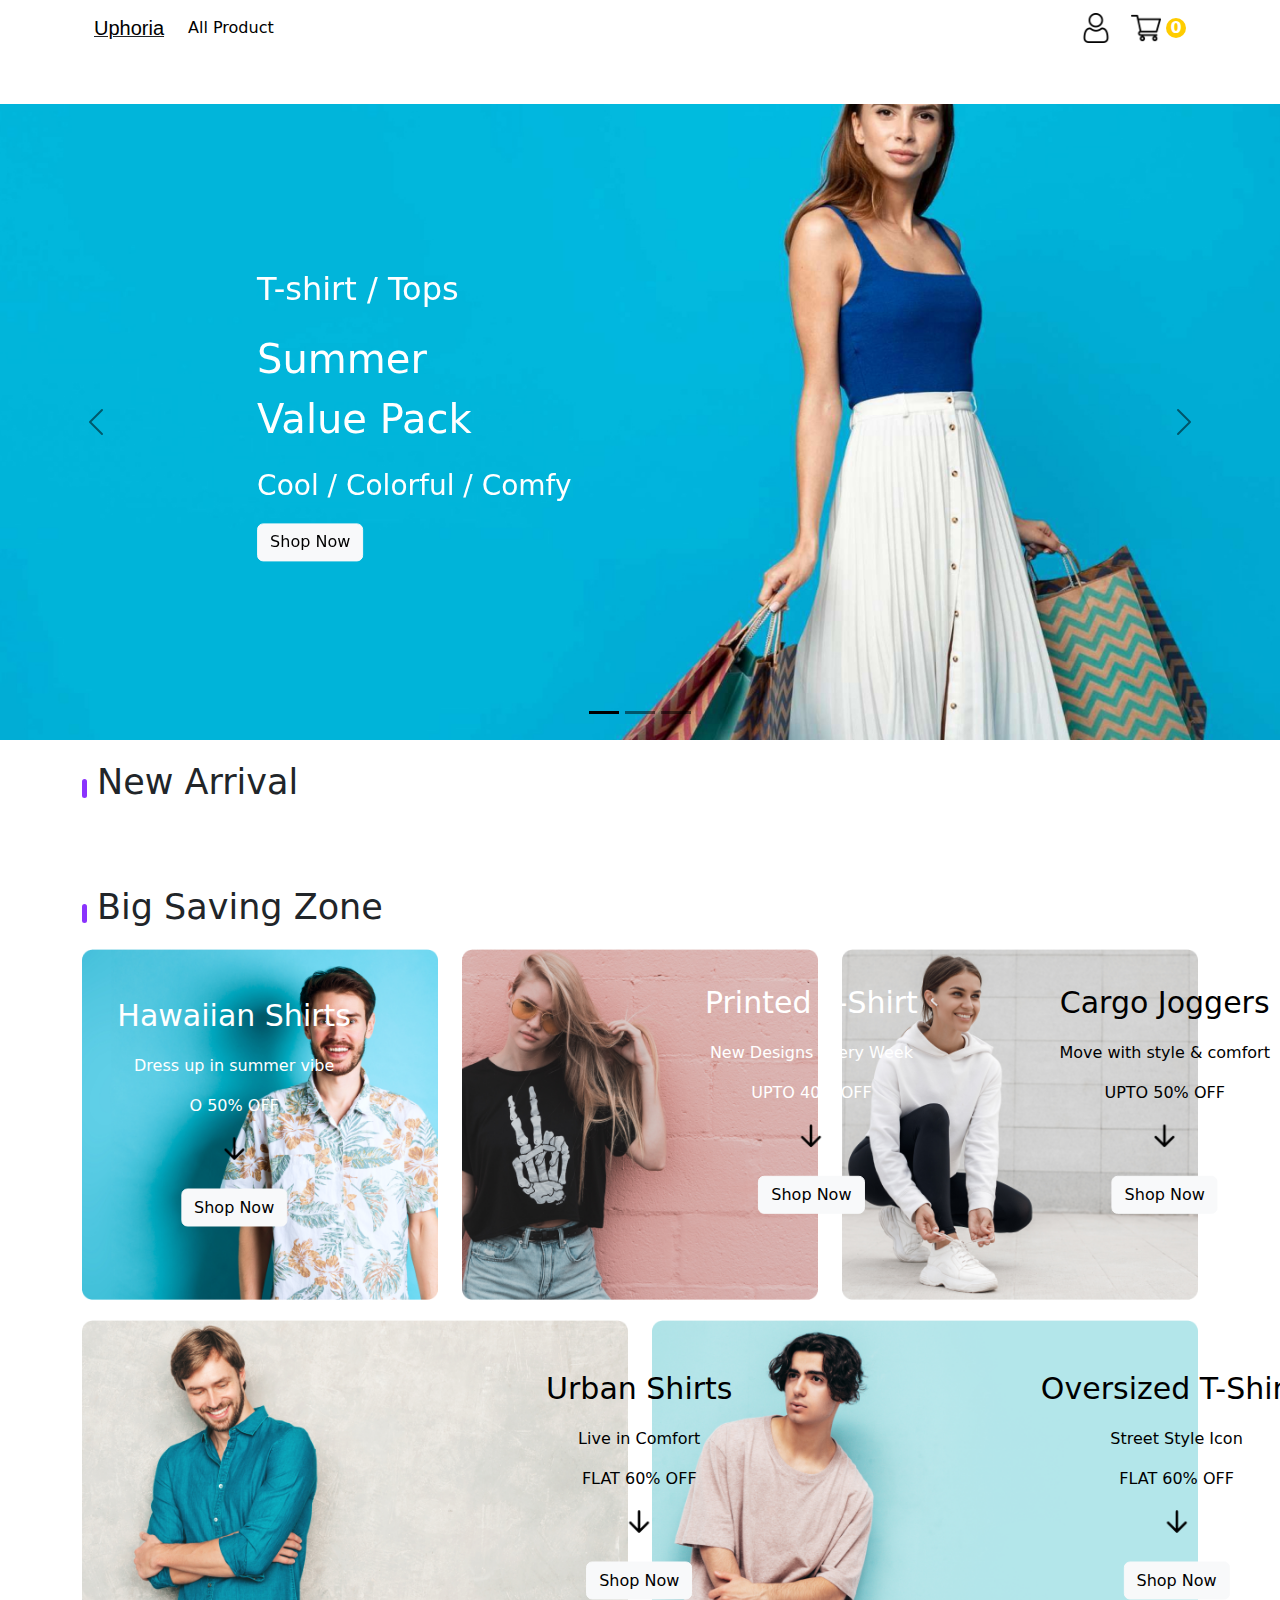
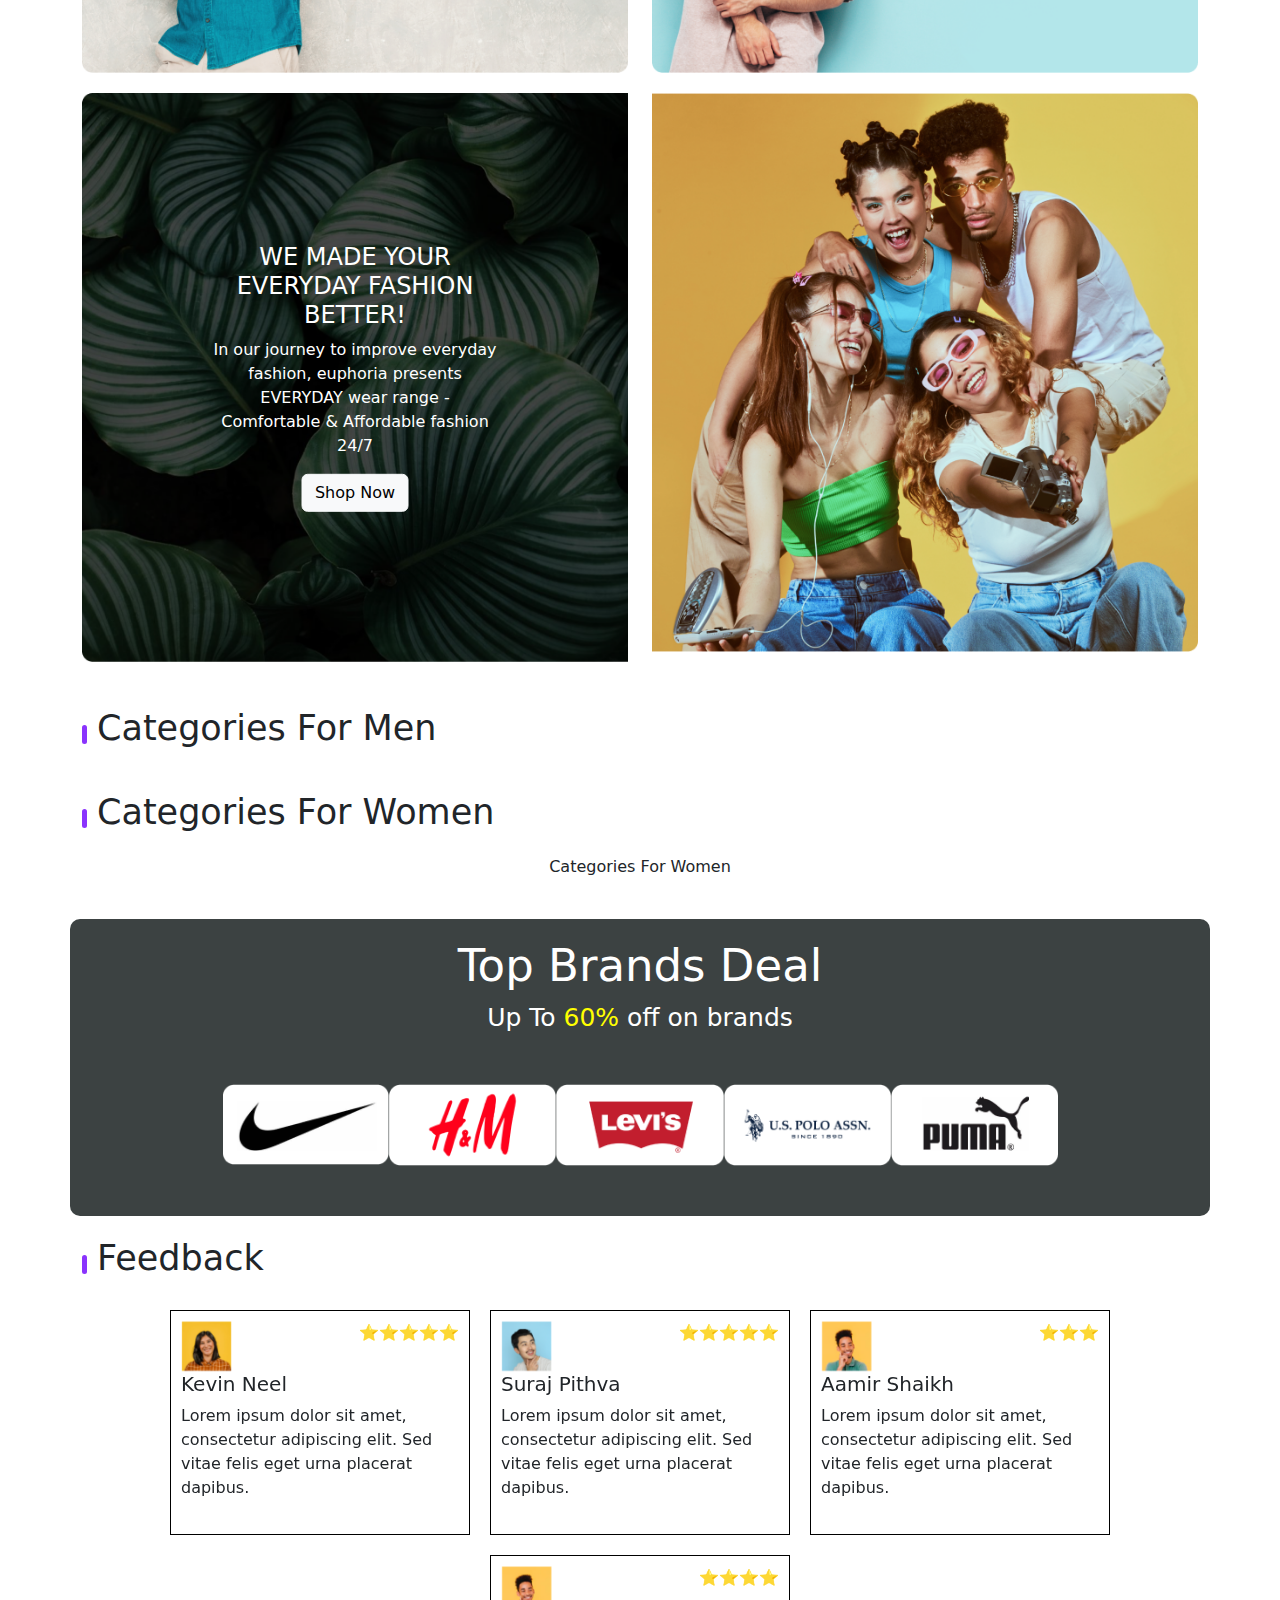
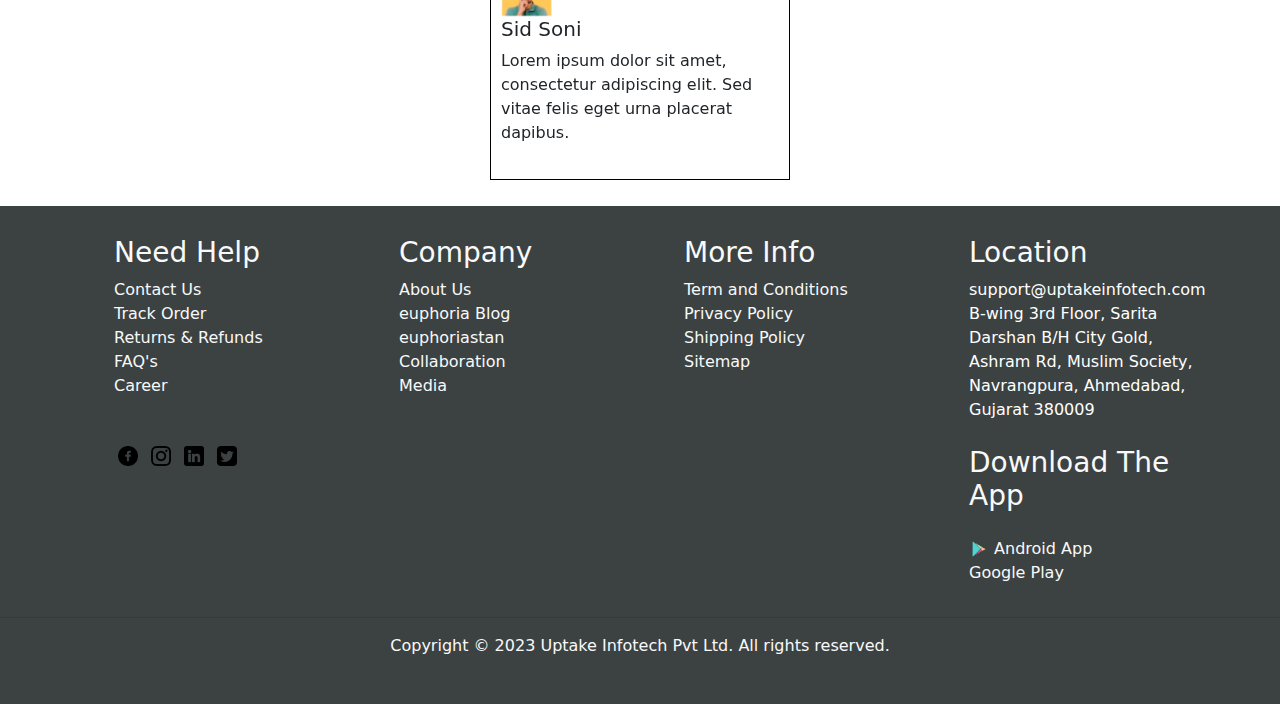
<file: index.html>
<!DOCTYPE html>
<html lang="en">
  <head>
    <meta charset="UTF-8" />
    <meta name="viewport" content="width=device-width, initial-scale=1.0" />
    <title>Uphoria</title>
    <link rel="stylesheet" href="./style.css" />
    <link
      href="https://cdn.jsdelivr.net/npm/bootstrap@5.3.3/dist/css/bootstrap.min.css"
      rel="stylesheet"
    />
    <link rel="preconnect" href="https://fonts.googleapis.com" />
    <link rel="preconnect" href="https://fonts.gstatic.com" crossorigin />
    <link
      href="https://fonts.googleapis.com/css2?family=Euphoria+Script&display=swap"
      rel="stylesheet"
    />
    <link
      rel="stylesheet"
      href="https://cdnjs.cloudflare.com/ajax/libs/OwlCarousel2/2.3.4/assets/owl.carousel.min.css"
      integrity="sha512-tS3S5qG0BlhnQROyJXvNjeEM4UpMXHrQfTGmbQ1gKmelCxlSEBUaxhRBj/EFTzpbP4RVSrpEikbmdJobCvhE3g=="
      crossorigin="anonymous"
      referrerpolicy="no-referrer"
    />
    <link
      rel="stylesheet"
      href="https://cdnjs.cloudflare.com/ajax/libs/OwlCarousel2/2.3.4/assets/owl.theme.default.min.css"
      integrity="sha512-sMXtMNL1zRzolHYKEujM2AqCLUR9F2C4/05cdbxjjLSRvMQIciEPCQZo++nk7go3BtSuK9kfa/s+a4f4i5pLkw=="
      crossorigin="anonymous"
      referrerpolicy="no-referrer"
    />
  </head>

  <body>
    <!--  nav-bar  -->
    <div class="container">
      <nav class="navbar navbar-expand-lg navbar-light">
        <div class="container-fluid">
          <u><a class="navbar-brand nav-bar" href="./index.html">Uphoria</a></u>
          <button
            class="navbar-toggler"
            type="button"
            data-bs-toggle="collapse"
            data-bs-target="#navbarSupportedContent"
            aria-controls="navbarSupportedContent"
            aria-expanded="false"
            aria-label="Toggle navigation"
          >
            <span class="navbar-toggler-icon"></span>
          </button>
          <div class="collapse navbar-collapse" id="navbarSupportedContent">
            <ul class="navbar-nav me-auto mb-2 mb-lg-0" id="categoryList2">
              <form method="GET" action="./allProduct.html">
                <li class="nav-item navcategory">
                  <a
                    class="nav-link active navHover"
                    aria-current="page"
                    href="./allProduct.html"
                    >All Product</a
                  >
                </li>
              </form>
            </ul>
            <div class="d-flex">
              <a href="">
                <img
                  src="./assest/userProfile.png"
                  alt=""
                  height="30px"
                  width="30px"
                  class="nav-img"
                />
              </a>
              <a href="./add-to-cart.html">
                <img
                  src="./assest/addToCart.png"
                  alt=""
                  srcset=""
                  height="30px"
                  width="30px"
                  class="nav-img"
                />
              </a>
              <span class="count__item"></span>
            </div>
          </div>
        </div>
      </nav>
    </div>

    <!-- Code for Slide-bar-->
    <div
      id="carouselExampleDark"
      class="carousel carousel-dark slide mt-5"
      data-bs-ride="carousel"
    >
      <div class="carousel-indicators car-slide">
        <button
          type="button"
          data-bs-target="#carouselExampleDark"
          data-bs-slide-to="0"
          class="active"
          aria-current="true"
          aria-label="Slide 1"
        ></button>
        <button
          type="button"
          data-bs-target="#carouselExampleDark"
          data-bs-slide-to="1"
          aria-label="Slide 2"
        ></button>
        <button
          type="button"
          data-bs-target="#carouselExampleDark"
          data-bs-slide-to="2"
          aria-label="Slide 3"
        ></button>
      </div>
      <div class="carousel-inner">
        <div class="carousel-item active carouselImg" data-bs-interval="10000">
          <img src="./assest/slidebar.jpg" class="d-block w-100" alt="..." />
          <div class="carouselText text-center text-md-start">
            <p class="fs-2 fs-md-4 carouselPOne">T-shirt / Tops</p>
            <p class="fs-1 fs-md-2 carouselPTwo">
              Summer <br />
              Value Pack
            </p>
            <p class="fs-3 fs-md-4 carouselPThree">Cool / Colorful / Comfy</p>
            <a href="./allProduct.html">
              <button type="button" class="btn btn-light">Shop Now</button>
            </a>
          </div>
          <div class="carousel-caption d-none d-md-block"></div>
        </div>
        <div class="carousel-item active carouselImg" data-bs-interval="10000">
          <img src="./assest/slidebar.jpg" class="d-block w-100" alt="..." />
          <div class="carouselText text-center text-md-start">
            <p class="fs-2 fs-md-4">T-shirt / Tops</p>
            <p class="fs-1 fs-md-2">
              Summer <br />
              Value Pack
            </p>
            <p class="fs-3 fs-md-4">Cool / Colorful / Comfy</p>
            <a href="./allProduct.html">
              <button type="button" class="btn btn-light">Shop Now</button>
            </a>
          </div>
          <div class="carousel-caption d-none d-md-block"></div>
        </div>
        <div class="carousel-item active carouselImg" data-bs-interval="10000">
          <img src="./assest/slidebar.jpg" class="d-block w-100" alt="..." />
          <div class="carouselText text-center text-md-start">
            <p class="fs-2 fs-md-4">T-shirt / Tops</p>
            <p class="fs-1 fs-md-2">
              Summer <br />
              Value Pack
            </p>
            <p class="fs-3 fs-md-4">Cool / Colorful / Comfy</p>
            <a href="./allProduct.html">
              <button type="button" class="btn btn-light">Shop Now</button>
            </a>
          </div>
          <div class="carousel-caption d-none d-md-block"></div>
        </div>
        <!-- Add similar adjustments for other carousel items -->
      </div>
      <button
        class="carousel-control-prev"
        type="button"
        data-bs-target="#carouselExampleDark"
        data-bs-slide="prev"
      >
        <span class="carousel-control-prev-icon" aria-hidden="true"></span>
        <span class="visually-hidden">Previous</span>
      </button>
      <button
        class="carousel-control-next"
        type="button"
        data-bs-target="#carouselExampleDark"
        data-bs-slide="next"
      >
        <span class="carousel-control-next-icon" aria-hidden="true"></span>
        <span class="visually-hidden">Next</span>
      </button>
    </div>

    <!-- New Arrival Product  -->

    <div class="container newArrivalPro my-3">
      <span class="verticalLine"></span>
      <span class="headingVL">New Arrival</span>
    </div>

    <div class="container">
      <div class="row justify-content-center products"></div>
    </div>
    <!--  -->
    <div class="container newArrivalPro my-3">
      <span class="verticalLine"></span>
      <span class="headingVL">Big Saving Zone</span>
    </div>

    <!-- Big Saving Zone -->
    <div class="container custom-spacing">
      <div class="row">
        <div class="col-md-4 text-center">
          <img src="./assest/bigSav3.png" alt="" class="img-fluid" />
          <div class="bigsavingzone">
            <p class="big__saving">Hawaiian Shirts</p>
            <p>Dress up in summer vibe</p>
            <p><UPT></UPT>O 50% OFF</p>
            <img
              src="./assest/arrow-down.png"
              alt=""
              height="30px"
              width="30px"
            />
            <div class="btn__bigsave">
              <a href="./allProduct.html">
                <button type="button" class="btn btn-light">Shop Now</button></a
              >
            </div>
          </div>
        </div>
        <div class="col-md-4 text-center">
          <img src="./assest/bigSav1.png" alt="" class="img-fluid" />
          <div class="bigsavingzoneone">
            <p class="big__saving">Printed T-Shirt</p>
            <p>New Designs Every Week</p>
            <p>UPTO 40% OFF</p>
            <img
              src="./assest/arrow-down.png"
              alt=""
              height="30px"
              width="30px"
            />
            <div class="btn__bigsave">
              <a href="./allProduct.html"
                ><button type="button" class="btn btn-light">
                  Shop Now
                </button></a
              >
            </div>
          </div>
        </div>
        <div class="col-md-4 text-center">
          <img src="./assest/bigSav2.png" alt="" class="img-fluid" />
          <div class="bigsavingzonetwo">
            <p class="big__saving">Cargo Joggers</p>
            <p>Move with style & comfort</p>
            <p>UPTO 50% OFF</p>
            <img
              src="./assest/arrow-down.png"
              alt=""
              height="30px"
              width="30px"
            />
            <div class="btn__bigsave">
              <a href="./allProduct.html"
                ><button type="button" class="btn btn-light">
                  Shop Now
                </button></a
              >
            </div>
          </div>
        </div>
      </div>
    </div>

    <!-- Second section with two images -->
    <div class="container custom-spacing">
      <div class="row">
        <div class="col-lg-6 text-center">
          <img src="./assest/Bigsav4.png" alt="" class="img-fluid" />
          <div class="bigsavingzonethree">
            <p class="big__saving">Urban Shirts</p>
            <p>Live in Comfort</p>
            <p>FLAT 60% OFF</p>
            <img
              src="./assest/arrow-down.png"
              alt=""
              height="30px"
              width="30px"
            />
            <div class="btn__bigsave">
              <button type="button" class="btn btn-light">Shop Now</button>
            </div>
          </div>
        </div>
        <div class="col-lg-6 text-center">
          <img src="./assest/BigSav5.png" alt="" class="img-fluid" />
          <div class="bigsavingzonefour">
            <p class="big__saving">Oversized T-Shirts</p>
            <p>Street Style Icon</p>
            <p>FLAT 60% OFF</p>
            <img
              src="./assest/arrow-down.png"
              alt=""
              height="30px"
              width="30px"
            />
            <div class="btn__bigsave">
              <button type="button" class="btn btn-light">Shop Now</button>
            </div>
          </div>
        </div>
      </div>
    </div>

    <!-- Third section with banner cards -->
    <div class="container custom-spacing">
      <div class="row">
        <div class="col-lg-6 banner-card">
          <img
            src="./assest/unsplash_bBiuSdck8tU.png"
            class="img-fluid"
            alt="Fashion Image"
          />
          <div class="banner-text">
            <h4>WE MADE YOUR EVERYDAY FASHION BETTER!</h4>
            <p>
              In our journey to improve everyday fashion, euphoria presents
              EVERYDAY wear range - Comfortable & Affordable fashion 24/7
            </p>
            <a href="./allProduct.html">
              <button type="button" class="btn btn-light">Shop Now</button>
            </a>
          </div>
        </div>
        <div class="col-lg-6 banner-card">
          <img
            src="./assest/Rectangle.png"
            class="img-fluid"
            alt="Placeholder Image"
          />
        </div>
      </div>
    </div>
    <!-- categories for men -->
    <div class="container vls my-3">
      <span class="verticalLine"></span>
      <span class="headingVL">Categories For Men</span>
    </div>

    <div class="container">
      <div class="row justify-content-center allMensProduct"></div>
    </div>

    <!--  -->

    <!-- categories for women -->
    <div class="container vls my-3">
      <span class="verticalLine"></span>
      <span class="headingVL">Categories For Women</span>
    </div>

    <div class="container vls">
      <div class="row justify-content-center allWomenProduct">
        Categories For Women
      </div>
    </div>

    <!--  -->
    <div class="container topBrands">
      <h1>
        Top Brands Deal
        <p>Up To <span style="color: yellow">60%</span> off on brands</p>
      </h1>
      <div class="imgCenter">
        <img src="./assest/Group 43.png" alt="" />
        <img src="./assest/Group 44.png" alt="" />
        <img src="./assest/Group 45.png" alt="" />
        <img src="./assest/Group 46.png" alt="" />
        <img src="./assest/Group 47.png" alt="" />
      </div>
    </div>

    <!--  -->

    <!-- feed-back-->
    <div class="container vls my-3">
      <span class="verticalLine"></span>
      <span class="headingVL">Feedback</span>
    </div>

    <!-- user-feedback  -->

    <div class="container my-3">
      <div class="owl-curousel owl-theme">
        <div class="carousel-inner">
          <div class="carousel-item active">
            <div class="d-flex flex-wrap justify-content-center">
              <div class="feedback-item item">
                <img
                  src="./assest/feedaback1.png"
                  class="h-25"
                  alt="Feedback 1"
                />
                <div class="float-end">
                  <span class="star-rating">⭐⭐⭐⭐⭐</span>
                </div>
                <h5>Kevin Neel</h5>
                <p>
                  Lorem ipsum dolor sit amet, consectetur adipiscing elit. Sed
                  vitae felis eget urna placerat dapibus.
                </p>
              </div>
              <!-- Add more feedback items here -->
              <div class="feedback-item item">
                <img
                  src="./assest/feedback2.png"
                  class="h-25"
                  alt="Feedback 1"
                />
                <div class="float-end">
                  <span class="star-rating">⭐⭐⭐⭐⭐</span>
                </div>
                <h5>Suraj Pithva</h5>

                <p>
                  Lorem ipsum dolor sit amet, consectetur adipiscing elit. Sed
                  vitae felis eget urna placerat dapibus.
                </p>
              </div>
              <div class="feedback-item item">
                <img
                  src="./assest/feedback3.png"
                  class="h-25"
                  alt="Feedback 1"
                />
                <div class="float-end">
                  <span class="star-rating">⭐⭐⭐</span>
                </div>
                <h5>Aamir Shaikh</h5>
                <p>
                  Lorem ipsum dolor sit amet, consectetur adipiscing elit. Sed
                  vitae felis eget urna placerat dapibus.
                </p>
              </div>
              <div class="feedback-item item">
                <img
                  src="./assest/feedback3.png"
                  class="h-25"
                  alt="Feedback 1"
                />
                <div class="float-end">
                  <span class="star-rating">⭐⭐⭐⭐</span>
                </div>
                <h5>Sid Soni</h5>
                <p>
                  Lorem ipsum dolor sit amet, consectetur adipiscing elit. Sed
                  vitae felis eget urna placerat dapibus.
                </p>
              </div>
            </div>
          </div>
        </div>
      </div>
    </div>

    <!--  -->
    <div class="loader"></div>
    <!--  -->

    <div class="footerColor">
      <div class="container">
        <div class="row text-light">
          <div class="col-md-3">
            <ul class="footerUL">
              <li><h3>Need Help</h3></li>
              <li>Contact Us</li>
              <li>Track Order</li>
              <li>Returns & Refunds</li>
              <li>FAQ's</li>
              <li>Career</li>
              <li>
                <a href="https://www.facebook.com/" target="_blank"
                  ><img src="./assest/facebook.png" alt="" class="my-5 mx-1"
                /></a>
                <a href="https://www.instagram.com/" target="_blank"
                  ><img src="./assest/instagram.png" alt="" class="mx-1"
                /></a>
                <a href="https://www.linkedin.com/feed/" target="_blank"
                  ><img src="./assest/linkedin.png" alt="" class="mx-1"
                /></a>
                <a href="https://twitter.com/?lang=en" target="_blank"
                  ><img src="./assest/twitter-sign.png" alt="" class="mx-1"
                /></a>
              </li>
            </ul>
          </div>
          <div class="col-md-3">
            <ul class="footerUL">
              <li><h3>Company</h3></li>
              <li>About Us</li>
              <li>euphoria Blog</li>
              <li>euphoriastan</li>
              <li>Collaboration</li>
              <li>Media</li>
            </ul>
          </div>
          <div class="col-md-3">
            <ul class="footerUL">
              <li><h3>More Info</h3></li>
              <li>Term and Conditions</li>
              <li>Privacy Policy</li>
              <li>Shipping Policy</li>
              <li>Sitemap</li>
            </ul>
          </div>
          <div class="col-md-3">
            <ul class="footerUL">
              <li><h3>Location</h3></li>
              <li>
                <a href="mailto:surajpithva5101@gmail.com" class="footerMail"
                  >support@uptakeinfotech.com</a
                >
              </li>
              <a
                href="https://maps.app.goo.gl/T9YAnBmUryuS43EF6"
                class="footerLocation"
                target="_blank"
                ><li>
                  B-wing 3rd Floor, Sarita Darshan B/H City Gold, Ashram Rd,
                  Muslim Society, Navrangpura, Ahmedabad, Gujarat 380009
                </li></a
              >
              <li class="h3 my-4">Download The App</li>
              <li>
                <img src="./assest/androidLOGO.png" alt="" />
                <span class="h6"
                  >Android App <br />
                  Google Play</span
                >
              </li>
            </ul>
          </div>
        </div>
      </div>
      <hr />
      <p class="text-center text-light">
        Copyright © 2023 Uptake Infotech Pvt Ltd. All rights reserved.
      </p>
    </div>

    <!--  -->
  </body>
  <script src="https://cdn.jsdelivr.net/npm/bootstrap@5.3.3/dist/js/bootstrap.bundle.min.js"></script>
  <script
    src="https://cdnjs.cloudflare.com/ajax/libs/jquery/3.7.1/jquery.min.js"
    integrity="sha512-v2CJ7UaYy4JwqLDIrZUI/4hqeoQieOmAZNXBeQyjo21dadnwR+8ZaIJVT8EE2iyI61OV8e6M8PP2/4hpQINQ/g=="
    crossorigin="anonymous"
    referrerpolicy="no-referrer"
  ></script>
  <script
    src="https://cdnjs.cloudflare.com/ajax/libs/OwlCarousel2/2.3.4/owl.carousel.min.js"
    integrity="sha512-bPs7Ae6pVvhOSiIcyUClR7/q2OAsRiovw4vAkX+zJbw3ShAeeqezq50RIIcIURq7Oa20rW2n2q+fyXBNcU9lrw=="
    crossorigin="anonymous"
    referrerpolicy="no-referrer"
  ></script>
  <script>
    $(".owl-carousel").owlCarousel({
      loop: true,
      margin: 10,
      nav: true,
      responsive: {
        0: { items: 1 },
        600: { items: 3 },
        1000: { items: 5 },
      },
    });
  </script>
  <script src="./script.js"></script>
  <script src="./add-to-cart.js"></script>
</html>
</file>
<file: style.css>
/* Package for Euphoria */
.euphoria-script-regular {
    font-family: "Euphoria Script", cursive;
    font-weight: 400;
    font-style: normal;
}

/* nav-bar style code */
.nav-bar {
    font-family: "Inter", sans-serif;
    font-size: 24px;
    font-weight: 500;
    line-height: 30px;
    text-align: left;
}

.nav-img {
    margin-right: 20px;
}

/* count item in header */
.count__item {
    margin-top: 5px;
    margin-left: -15px;
    width: 20px;
    height: 20px;
    border-radius: 50%;
    background-color: #ffcc00;
    display: flex;
    justify-content: center;
    align-items: center;
    color: white;
    font-size: 20 px;
    font-weight: bold;
}

/* carousel style code */

.carousel-item img {
    height: auto;
    object-fit: cover;
}

.carouselText {
    font-weight: lighter;
    color: white;
    position: absolute;
    top: 30%;
    left: 25%;
    transform: translate(-20%, -10%);
    text-align: left;
}




/*  Css for 4 product show  */
.products {
    display: flex;
    flex-wrap: wrap;
    justify-content: center;
    padding: 20px;
}

.product-card {
    width: 100%;
}

.card-img-top {
    height: 200px;
    object-fit: cover;
    transition: transform .8s;
}

.card-img-top:hover {
    transform: scale(0.9);
}

.scale {
    object-fit: scale-down;
}

.removeul {
    text-decoration: none;
}

.setArrow {
    height: 15px;

}

.card-text {
    display: flex;
    justify-content: center;
    color: rgb(6, 58, 126);
    font-weight: bold;

}


/* heading after vertical Line */
.headingVL {
    margin-left: 10px;
    font-size: 35px;
    font-weight: lighter;

}

/* vertical line code */
.verticalLine {
    border-left: 5px solid rgba(138, 51, 253, 1);
    /* height: 40px; */
    border-radius: 10px;
}

/* Big saving Zone */
.custom-spacing {
    margin-bottom: 20px;
}


.img-fluid {
    max-width: 100%;
    height: auto;
}

.big__saving {
    font-weight: lighter;
    font-size: 30px;
}

/* Add styles for bigsaving zones */
.bigsavingzone,
.bigsavingzoneone,
.bigsavingzonetwo,
.bigsavingzonethree,
.bigsavingzonefour {
    position: absolute;
    color: white;
    padding: 10px;
    border-radius: 5px;
}

.bigsavingzone {
    transform: translate(10%, -125%);
}

.bigsavingzoneone {
    transform: translate(100%, -130%);
}

.bigsavingzonetwo {
    transform: translate(90%, -130%);
    color: black;

}

.bigsavingzonethree {
    transform: translate(220%, -125%);
    color: black;
}

.bigsavingzonefour {
    transform: translate(130%, -125%);
    color: black;
}

.btn__bigsave {
    margin-top: 25px;
}

.btn__bigsave p {
    font-weight: bold;
}

/* Static banner css code  */
.banner-card {
    position: relative;
    margin-bottom: 20px;
}

.banner-text {
    position: absolute;
    top: 50%;
    left: 50%;
    transform: translate(-50%, -50%);
    text-align: center;
    color: #fff;
}

/* Top Brands */

.topBrands {
    background-color: rgba(60, 66, 66, 1);
    padding-bottom: 50px;
    border-radius: 10px;

}

.topBrands h1 {
    font-size: 45px;
    text-align: center;
    color: white;
    font-weight: lighter;
    margin-top: 40px;
    padding-top: 20px;


}

.imgCenter {
    display: flex;
    justify-content: center;
}

.topBrands img {
    width: 15%;
    object-fit: scale-down;
    margin-top: 35px;

}

.topBrands p {
    margin-top: 10px;
    font-size: 25px;
}

.card {
    border-radius: .7rem;
}

/* footer */
.footerUL {
    list-style-type: none;
}

.footerColor {
    background-color: rgba(60, 66, 66, 1);
    padding-top: 30px;
    padding-bottom: 30px;
}

.footerUL img {
    height: 20px;
    width: 20px;
}

.footerLocation {
    text-decoration: none;
    color: white;
}

.footerLocation:hover {
    color: #9c96ad;
}

.footerMail {
    text-decoration: none;
    color: white;
}

.footerMail:hover {
    color: #9c96ad
}

/* curousel */
.carousel-item {
    display: flex;
    justify-content: center;
}

.carousel-item .feedback-item {
    border: 1px solid black;
    padding: 10px;
    margin: 10px;
    width: 300px;

}

/* loder */
.loader {
    position: fixed;
    top: 0;
    left: 0;
    width: 100vw;
    height: 100vh;
    display: flex;
    justify-content: center;
    align-items: center;
    background-color: #f7f9fb;
    transition: opacity 0.75s, visibility 0.75s;
}

.loader-hidden {
    opacity: 0;
    visibility: hidden;
}

.loader::after {
    content: "";
    width: 75px;
    height: 75px;
    border: 15px solid pink;
    border-top-color: blue;
    border-radius: 50%;
    animation: loading 0.75s ease infinite;
}

@keyframes loading {
    from {
        transform: rotate(0turn);
    }

    to {
        transform: rotate(1turn);
    }
}

.carouselImg img {
    object-position: top;
}
</file>
